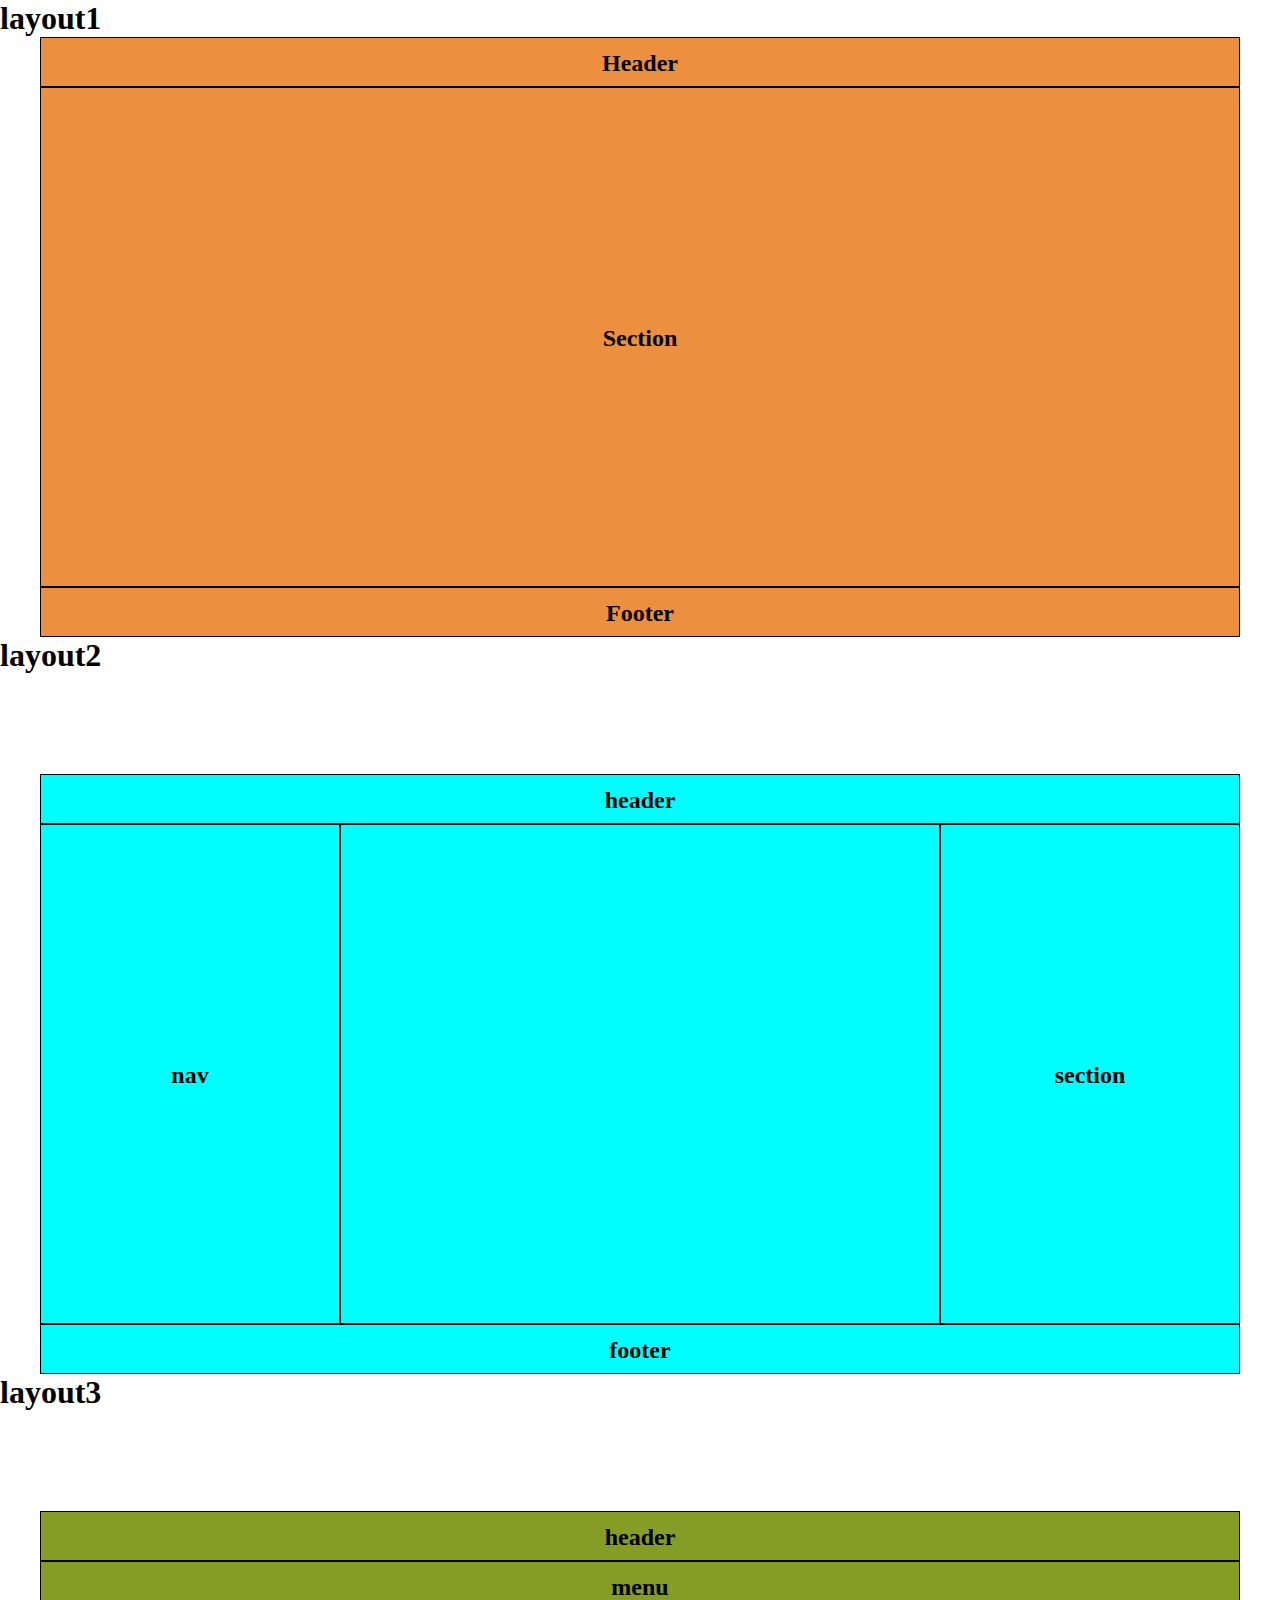
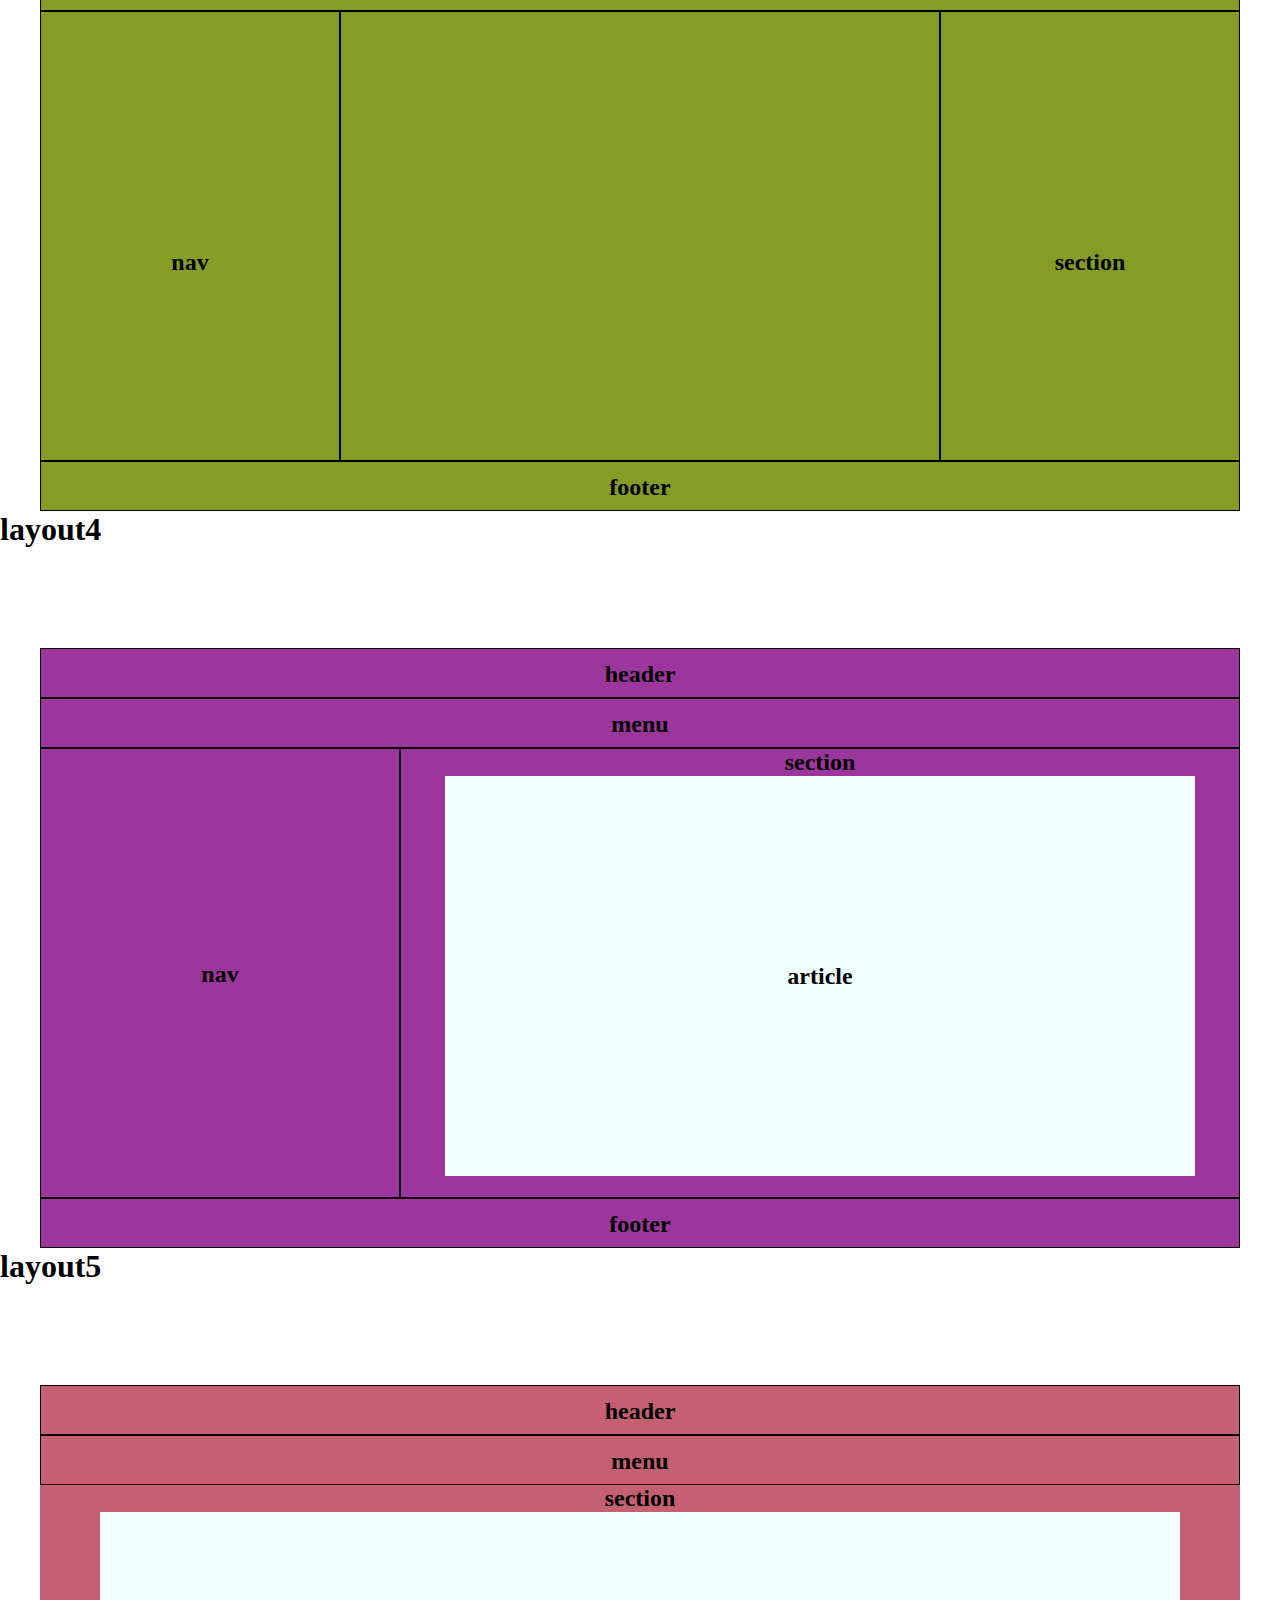
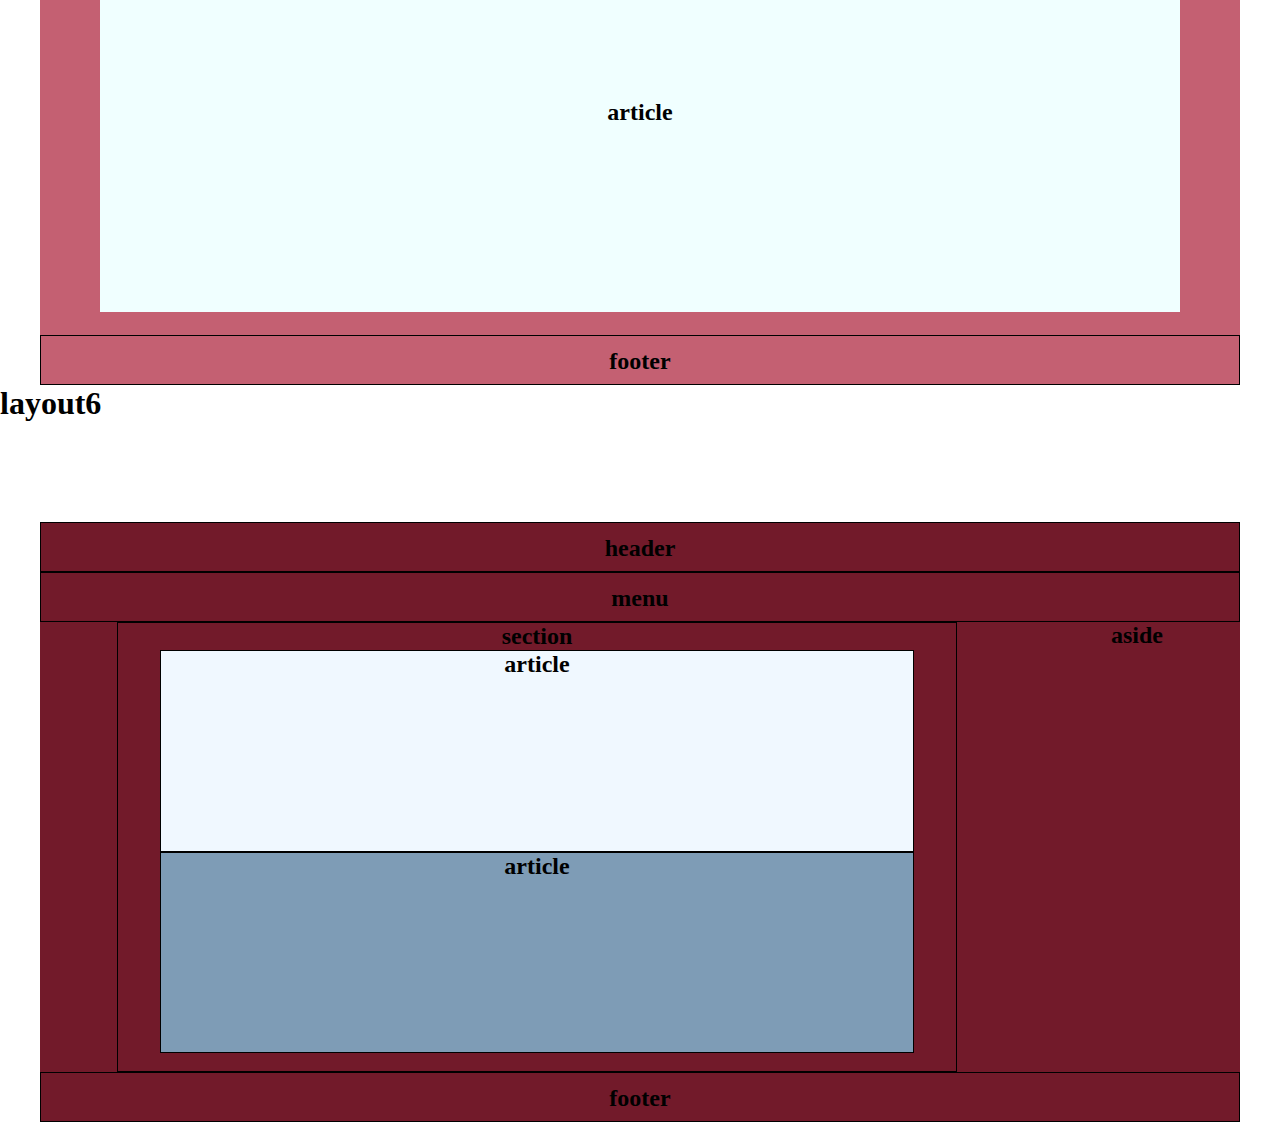
<file: Bai21/html/index.html>
<!DOCTYPE html>
<html lang="en">
  <head>
    <meta charset="UTF-8" />
    <meta http-equiv="X-UA-Compatible" content="IE=edge" />
    <meta name="viewport" content="width=device-width, initial-scale=1.0" />
    <link rel="stylesheet" href="../css/style.css" />
    <title>Bai21</title>
  </head>
  <body>
    <div class="container">
      <h1>layout1</h1>
      <div class="layout1">
        <header>
          <h2>Header</h2>
        </header>
        <section>
          <h2>Section</h2>
        </section>
        <footer>
          <h2>Footer</h2>
        </footer>
      </div>
      <h1>layout2</h1>
      <div class="layout2">
        <header>
          <h2>header</h2>
        </header>
        <div class="body">
          <nav><h2>nav</h2></nav>
          <div></div>
          <section><h2>section</h2></section>
        </div>
        <footer>
          <h2>footer</h2>
        </footer>
      </div>
      <h1>layout3</h1>
      <div class="layout3">
        <header>
          <h2>header</h2>
        </header>
        <div class="menu"><h2>menu</h2></div>
        <div class="body">
          <nav><h2>nav</h2></nav>
          <div></div>
          <section><h2>section</h2></section>
        </div>
        <footer>
          <h2>footer</h2>
        </footer>
      </div>
      <h1>layout4</h1>
      <div class="layout4">
        <header>
          <h2>header</h2>
        </header>
        <div class="menu"><h2>menu</h2></div>
        <div class="body">
          <nav><h2>nav</h2></nav>
          <section class="section">
            <h2>section</h2>
            <article class="article">
              <h2>article</h2>
            </article>
          </section>
        </div>
        <footer>
          <h2>footer</h2>
        </footer>
      </div>
      <h1>layout5</h1>
      <div class="layout5">
        <header>
          <h2>header</h2>
        </header>
        <div class="menu"><h2>menu</h2></div>
        <div class="body">
          <section class="section">
            <h2>section</h2>
            <article class="article">
              <h2>article</h2>
            </article>
          </section>
        </div>
        <footer>
          <h2>footer</h2>
        </footer>
      </div>
      <h1>layout6</h1>
      <div class="layout6">
        <header>
          <h2>header</h2>
        </header>
        <div class="menu"><h2>menu</h2></div>
        <div class="body">
          <section class="section">
            <h2>section</h2>
            <article class="article">
              <h2>article</h2>
            </article>
            <article class="article1">
              <h2>article</h2>
            </article>
          </section>
          <aside>
            <h2>aside</h2>
          </aside>
        </div>
        <footer>
          <h2>footer</h2>
        </footer>
      </div>
    </div>
  </body>
</html>
</file>
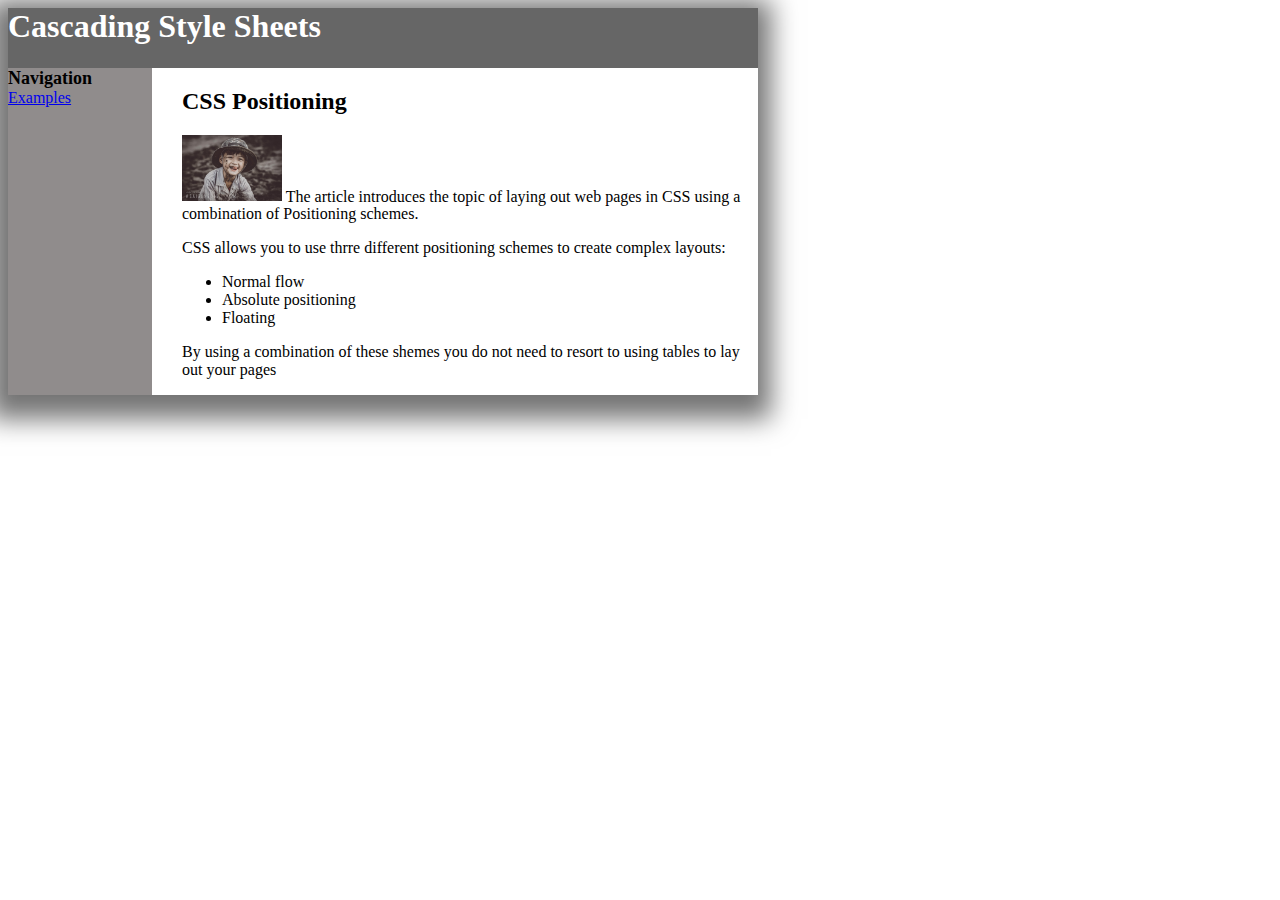
<file: Bai22/html/index.html>
<!DOCTYPE html>
<html lang="en">
<head>
    <meta charset="UTF-8">
    <meta http-equiv="X-UA-Compatible" content="IE=edge">
    <meta name="viewport" content="width=device-width, initial-scale=1.0">
    <title>Bai22</title>
    <link rel="stylesheet" href="../css/style.css">
</head>
<body>
    <h1>Cascading Style Sheets</h1>
    <div class="container">
    <div class="content-l">
      <div class="nav">
        <a href="./index.html">Examples</a>      
      </div>
    </div>
   <div class="content-r">
    <h2>CSS Positioning</h2>
    <p class="abstract">
        <img  class="floatLeft" src="../img/Nguyen_Huy_Binh1.jpg" alt="">
        The article introduces the topic of laying out web pages in CSS using a combination of Positioning schemes.
    </p>
    <p>CSS allows you to use thrre different positioning schemes to create complex layouts: </p>
    <ul>
        <li>Normal flow</li>
        <li>Absolute positioning</li>
        <li>Floating</li>
    </ul>
    <p>By using a combination of these shemes you do not need to resort to using tables to lay out your pages</p>
   </div>
   </div>
</body>
</html>
</file>
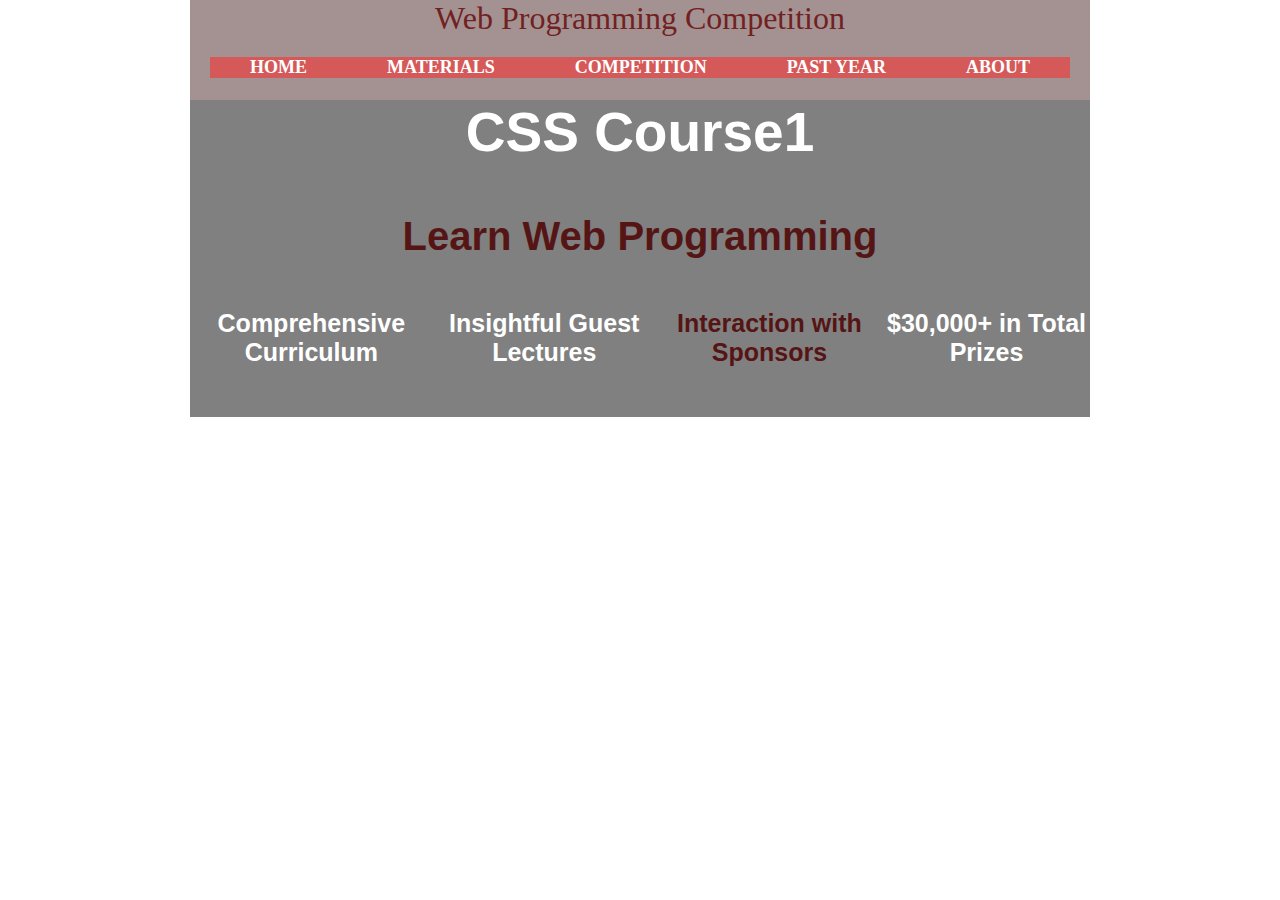
<file: Bai23/html/index.html>
<!DOCTYPE html>
<html lang="en">
<head>
    <meta charset="UTF-8">
    <meta http-equiv="X-UA-Compatible" content="IE=edge">
    <meta name="viewport" content="width=device-width, initial-scale=1.0">
    <link rel="stylesheet" href="../css/style.css">
    <title>bai23</title>
</head>
<body>
    <div class="container">
        <header>
            <h1>Web Programming Competition</h1>
            <nav>
                <ul>
                    <li>HOME</li>
                    <li>MATERIALS</li>
                    <li>COMPETITION</li>
                    <li>PAST YEAR</li>
                    <li>ABOUT</li>
                </ul>
            </nav>
        </header>
        <div class="content">
            <h1>CSS Course1</h1>
            <h2>Learn Web Programming</h2>
            <div class="content-bottom">
                <p>Comprehensive Curriculum</p>
                <p>Insightful Guest Lectures</p>
                <p class="text3">
                    Interaction with Sponsors
                </p>
                <p>$30,000+ in Total Prizes</p>
            </div>
        </div>
    </div>
</body>
</html>
</file>
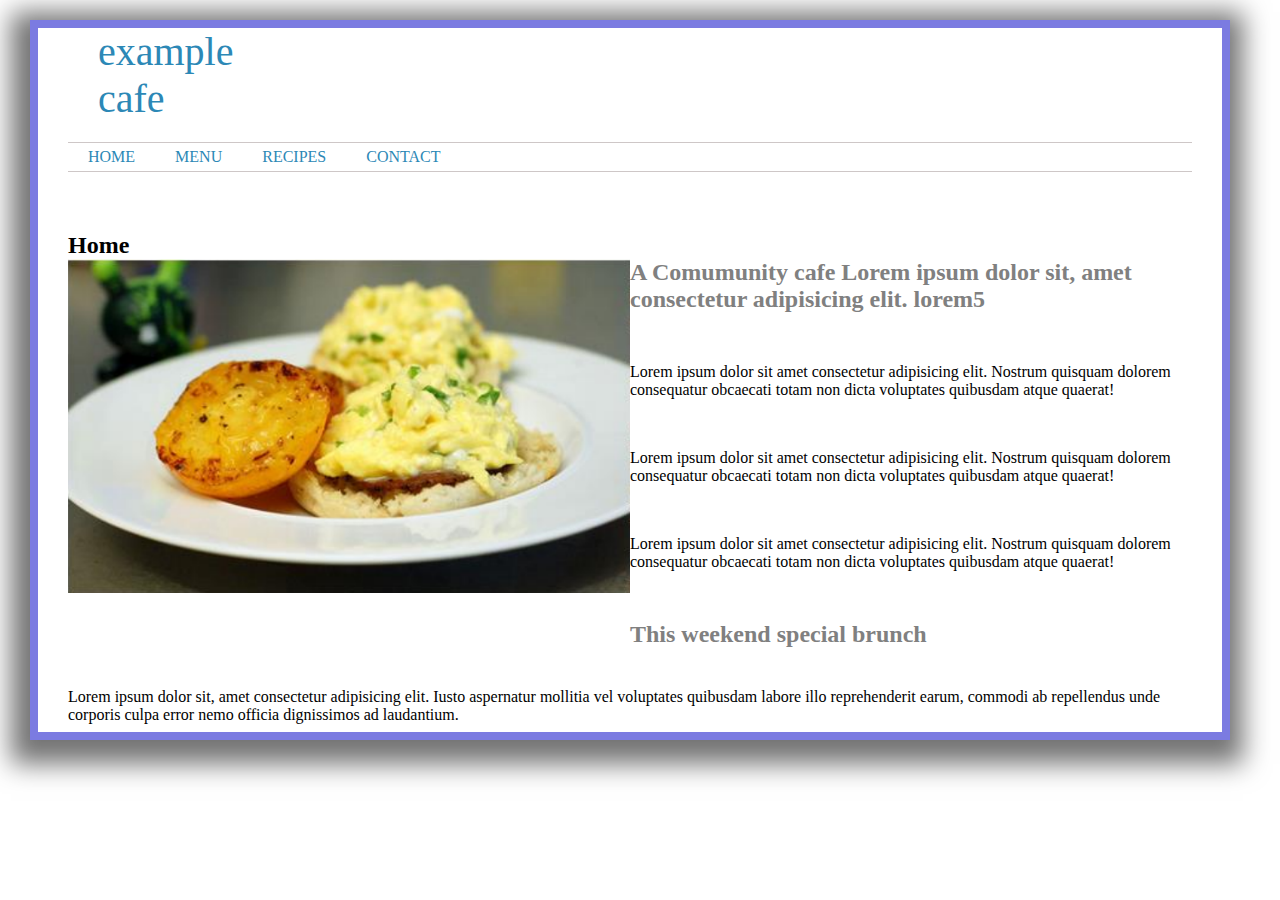
<file: Bai24/html/index.html>
<!DOCTYPE html>
<html lang="en">
<head>
    <meta charset="UTF-8">
    <meta http-equiv="X-UA-Compatible" content="IE=edge">
    <meta name="viewport" content="width=device-width, initial-scale=1.0">
    <link rel="stylesheet" href="../css/style.css">
    <title>bai24</title>
</head>
<body>
    <div class="container">
        <h1>example cafe</h1>
        <header>
            <ul>
                <li>HOME</li>
                <li>MENU</li>
                <li>RECIPES</li>
                <li>CONTACT</li>
            </ul>
        </header>
        <div class="content">
            <h2>Home</h2>
            <div class="row">
                <div class="col-l">
                    <img src="../img/Screenshot 2023-03-15 212347.png" alt="">
                </div>
                <div class="col-r">
                    <h2>
                        A Comumunity cafe Lorem ipsum dolor sit, amet consectetur adipisicing elit.  lorem5
                    </h2>
                    <p>Lorem ipsum dolor sit amet consectetur adipisicing elit. Nostrum quisquam dolorem consequatur obcaecati totam non dicta voluptates quibusdam atque quaerat!</p>
                    <p>Lorem ipsum dolor sit amet consectetur adipisicing elit. Nostrum quisquam dolorem consequatur obcaecati totam non dicta voluptates quibusdam atque quaerat!</p>
                    <p>Lorem ipsum dolor sit amet consectetur adipisicing elit. Nostrum quisquam dolorem consequatur obcaecati totam non dicta voluptates quibusdam atque quaerat!</p>
                    <h2>This weekend special brunch</h2>
                </div>
            </div>
            <p class="text-footer">
                Lorem ipsum dolor sit, amet consectetur adipisicing elit. Iusto aspernatur mollitia vel voluptates quibusdam labore illo reprehenderit earum, commodi ab repellendus unde corporis culpa error nemo officia dignissimos ad laudantium.
            </p>
        </div>
    </div>
</body>
</html>
</file>
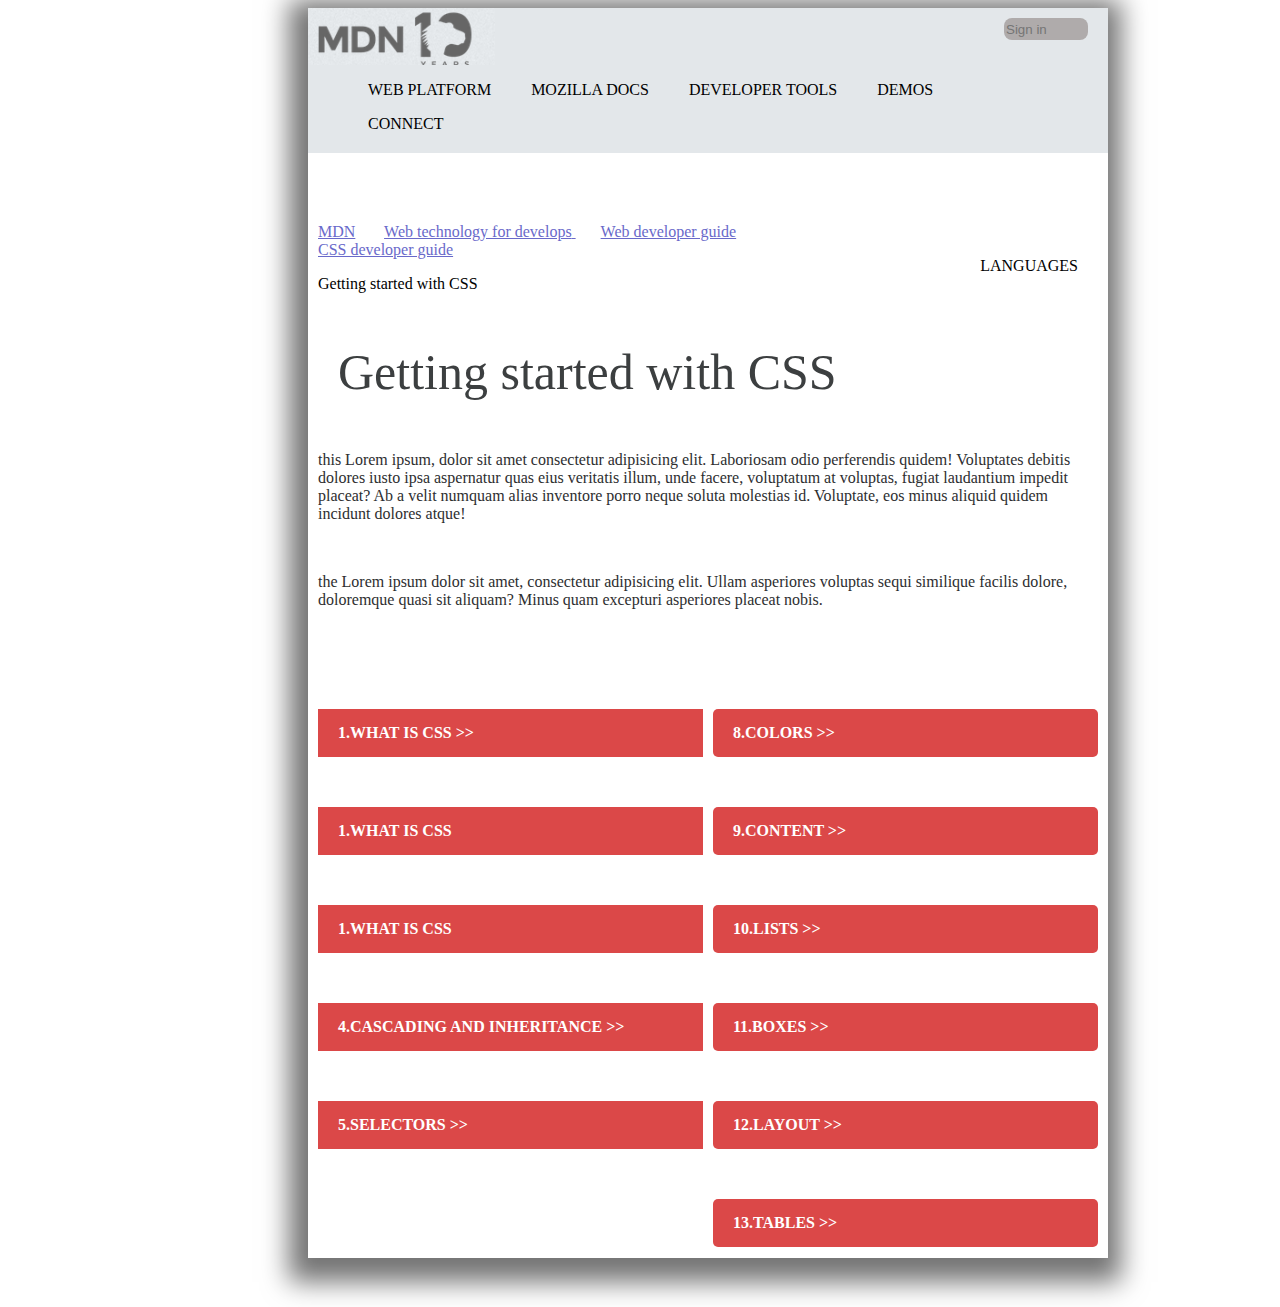
<file: Bai25/html/index.html>
<!DOCTYPE html>
<html lang="en">
<head>
    <meta charset="UTF-8">
    <meta http-equiv="X-UA-Compatible" content="IE=edge">
    <meta name="viewport" content="width=device-width, initial-scale=1.0">
    <link rel="stylesheet" href="https://cdnjs.cloudflare.com/ajax/libs/font-awesome/6.3.0/css/all.min.css" integrity="sha512-SzlrxWUlpfuzQ+pcUCosxcglQRNAq/DZjVsC0lE40xsADsfeQoEypE+enwcOiGjk/bSuGGKHEyjSoQ1zVisanQ==" crossorigin="anonymous" referrerpolicy="no-referrer" />
    <link rel="stylesheet" href="../css/style.css">
    <title>bai25</title>
</head>
<body>
    <div class="container">
        <header>
            <div class="header-top">
                <img src="../img/Screenshot 2023-03-15 215116.png" alt="">
                <input type="text" placeholder="Sign in">
            </div>
            <div class="menu">
                <ul class="menu-top">
                    <li>WEB PLATFORM <i class="fa-solid fa-caret-down"></i></li>
                    <li>MOZILLA DOCS <i class="fa-solid fa-caret-down"></i></li>
                    <li>DEVELOPER TOOLS</li>
                    <li>DEMOS</li>
                </ul>
                <ul class="menu-bottom">
                    <li>CONNECT</li>
                    <li><i class="fa-solid fa-magnifying-glass"></i></li>
                </ul>
            </div>
        </header>
        <div class="content">
            <a href="#">MDN<i class="fa-solid fa-angle-right"></i></a>
            <a href="#">Web technology for develops<i class="fa-solid fa-angle-right"></i> </a>
            <a href="#">Web developer guide <i class="fa-solid fa-angle-right"></i></a><br>
            <div class="content1">
               <div class="col-l">
                <a href="#">CSS developer guide</a>
                <p>Getting started with CSS</p>
               </div>
               
               <div class="col-r">
                <p>LANGUAGES   <i class="fa-solid fa-earth-americas"> 
                    <i class="fa-solid fa-gear"></i></i></p>
                </div>
               </div>

               <div class="content2">
                <h1>Getting started with CSS</h1>
                <p>this Lorem ipsum, dolor sit amet consectetur adipisicing elit. Laboriosam odio perferendis quidem! Voluptates debitis dolores iusto ipsa aspernatur quas eius veritatis illum, unde facere, voluptatum at voluptas, fugiat laudantium impedit placeat? Ab a velit numquam alias inventore porro neque soluta molestias id. Voluptate, eos minus aliquid quidem incidunt dolores atque!</p>
                <p>the Lorem ipsum dolor sit amet, consectetur adipisicing elit. Ullam asperiores voluptas sequi similique facilis dolore, doloremque quasi sit aliquam? Minus quam excepturi asperiores placeat nobis.</p>

                <div class="row">
                    <div class="col-l">
                        <p>1.WHAT IS CSS >></p>
                        <p>1.WHAT IS CSS</p>
                        <p>1.WHAT IS CSS</p>
                        <p>4.CASCADING AND INHERITANCE >></p>
                        <P>5.SELECTORS >></P>
                    </div>
                    <div class="col-r">
                        <p>8.COLORS >></p>
                        <p>9.CONTENT >></p>
                        <P>10.LISTS >></P>
                        <P>11.BOXES >></P>
                        <P>12.LAYOUT >></P>
                        <P>13.TABLES >></P>
                    </div>
                </div>
               </div>
            </div>
        </div>
    </div>
</body>
</html>
</file>
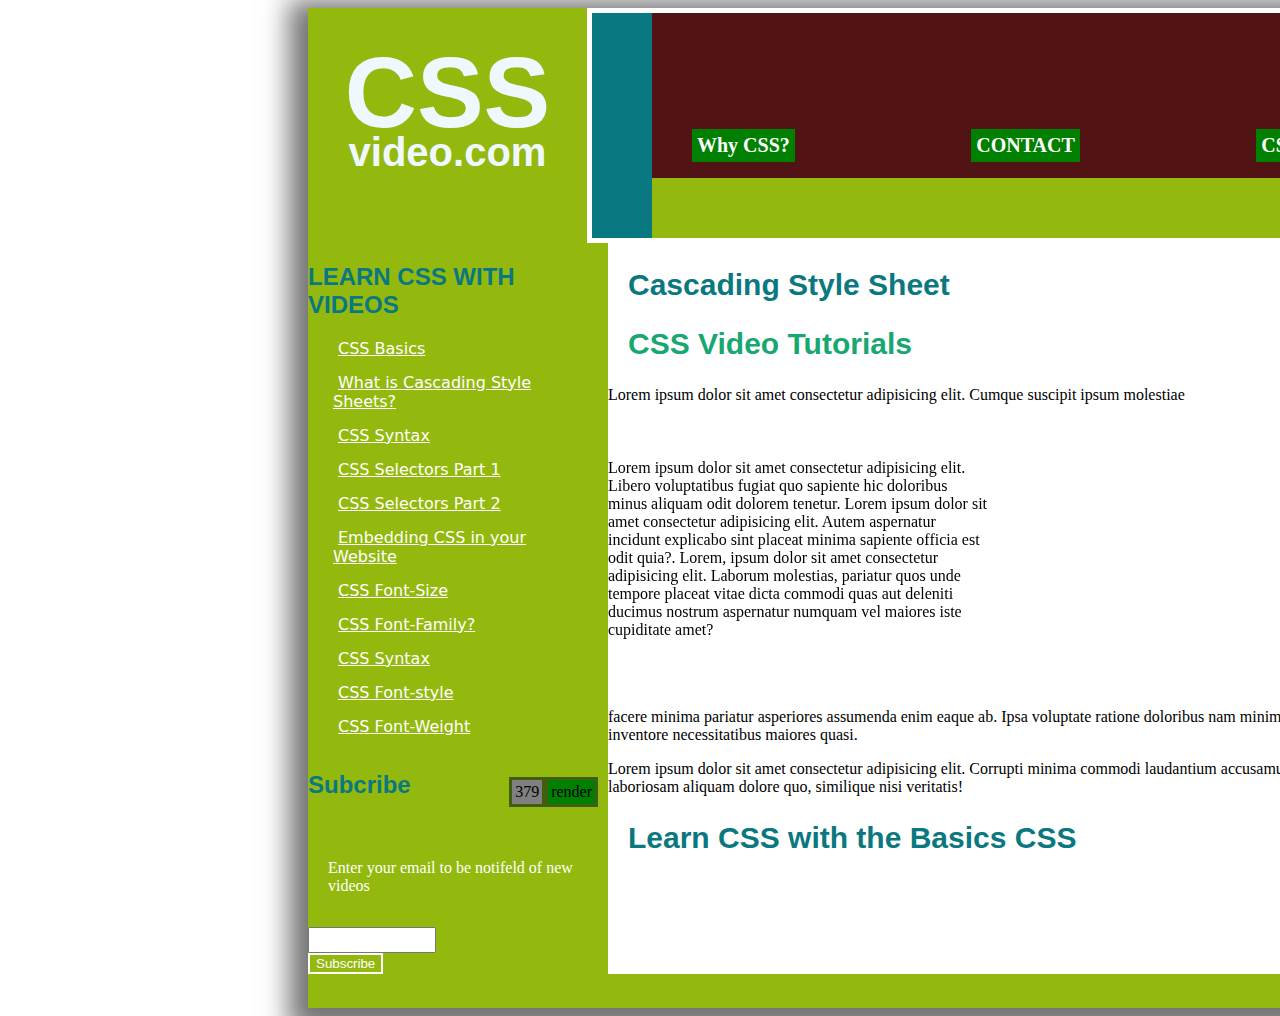
<file: Bai26/html/index.html>
<!DOCTYPE html>
<html lang="en">
<head>
    <meta charset="UTF-8">
    <meta http-equiv="X-UA-Compatible" content="IE=edge">
    <meta name="viewport" content="width=device-width, initial-scale=1.0">
    <link rel="stylesheet" href="https://cdnjs.cloudflare.com/ajax/libs/font-awesome/6.3.0/css/all.min.css" integrity="sha512-SzlrxWUlpfuzQ+pcUCosxcglQRNAq/DZjVsC0lE40xsADsfeQoEypE+enwcOiGjk/bSuGGKHEyjSoQ1zVisanQ==" crossorigin="anonymous" referrerpolicy="no-referrer" />
    <link rel="stylesheet" href="../css/style.css">
    <title>bai26</title>
</head>
<body>
    <div class="container">
        <header>
            <div class="logo">
                <h1>
                    CSS <p>video.com</p>
                </h1>
            </div>
            <div class="nav">
                <div class="menu">
                    <div class="menu-top"></div>
                    <ul>
                        <li>Why CSS?</li>
                        <li>CONTACT</li>
                        <li>CSS</li>
                    </ul>
                    <div class="menu-bottom"></div>
                </div>
            </div>
        </header>
        <div class="content">
            <div class="row">
                <div class="col-l">
                    <h2>LEARN CSS WITH VIDEOS</h2>
                    <a href="#" class="basic"><i class="fa-solid fa-right-long" ></i></i>CSS Basics</a>
                    <a href="#"><i class="fa-solid fa-square"></i>What is Cascading Style Sheets?</a>
                    <a href="#"><i class="fa-solid fa-square"></i>CSS Syntax</a>
                    <a href="#"><i class="fa-solid fa-square"></i>CSS Selectors Part 1</a>
                    <a href="#"><i class="fa-solid fa-square"></i>CSS Selectors Part 2</a>
                    <a href="#"><i class="fa-solid fa-square"></i>Embedding CSS in your Website</a>

                    <a href="#" class="properties"><i class="fa-solid fa-right-long" ></i></i>CSS Font-Size</a>
                    <a href="#"><i class="fa-solid fa-square"></i>CSS Font-Family?</a>
                    <a href="#"><i class="fa-solid fa-square"></i>CSS Syntax</a>
                    <a href="#"><i class="fa-solid fa-square"></i>CSS Font-style</a>
                    <a href="#"><i class="fa-solid fa-square"></i>CSS Font-Weight</a>

                    <div class="title">
                        <h2>Subcribe</h2>
                        <div class="render">
                            <p class="hi">379</p>
                            <p class="hihi">render</p>
                        </div>
                    </div>
                    <p class="enter">Enter your email to be notifeld of new videos</p>
                    <input type="text">
                    <br>
                    <button>Subscribe</button>
                </div>
                <div class="col-r">
                    <h2>Cascading Style Sheet</h2>
                    <h2 class="he">CSS Video Tutorials</h2>
                    <p>Lorem ipsum dolor sit amet consectetur adipisicing elit. Cumque suscipit ipsum molestiae <iframe width="560" height="315" src="https://www.youtube.com/embed/hnXZG1WxczU" title="YouTube video player" frameborder="0" allow="accelerometer; autoplay; clipboard-write; encrypted-media; gyroscope; picture-in-picture; web-share" allowfullscreen></iframe> facere minima pariatur asperiores assumenda enim eaque ab. Ipsa voluptate ratione doloribus nam minima inventore necessitatibus maiores quasi.
                       
                    </p>
                    <p>Lorem ipsum dolor sit amet consectetur adipisicing elit. Corrupti minima commodi laudantium accusamus laboriosam aliquam dolore quo, similique nisi veritatis!</p>
                    <p class="pos">Lorem ipsum dolor sit amet consectetur adipisicing elit. Libero voluptatibus fugiat quo sapiente hic doloribus minus aliquam odit dolorem tenetur. Lorem ipsum dolor sit amet consectetur adipisicing elit. Autem aspernatur incidunt explicabo sint placeat minima sapiente officia est odit quia?. Lorem, ipsum dolor sit amet consectetur adipisicing elit. Laborum molestias, pariatur quos unde tempore placeat vitae dicta commodi quas aut deleniti ducimus nostrum aspernatur numquam vel maiores iste cupiditate amet?</p>
                    <h2>Learn CSS with the Basics CSS</h2>
                </div>
            </div>
        </div>
    </div>
</body>
</html>
</file>
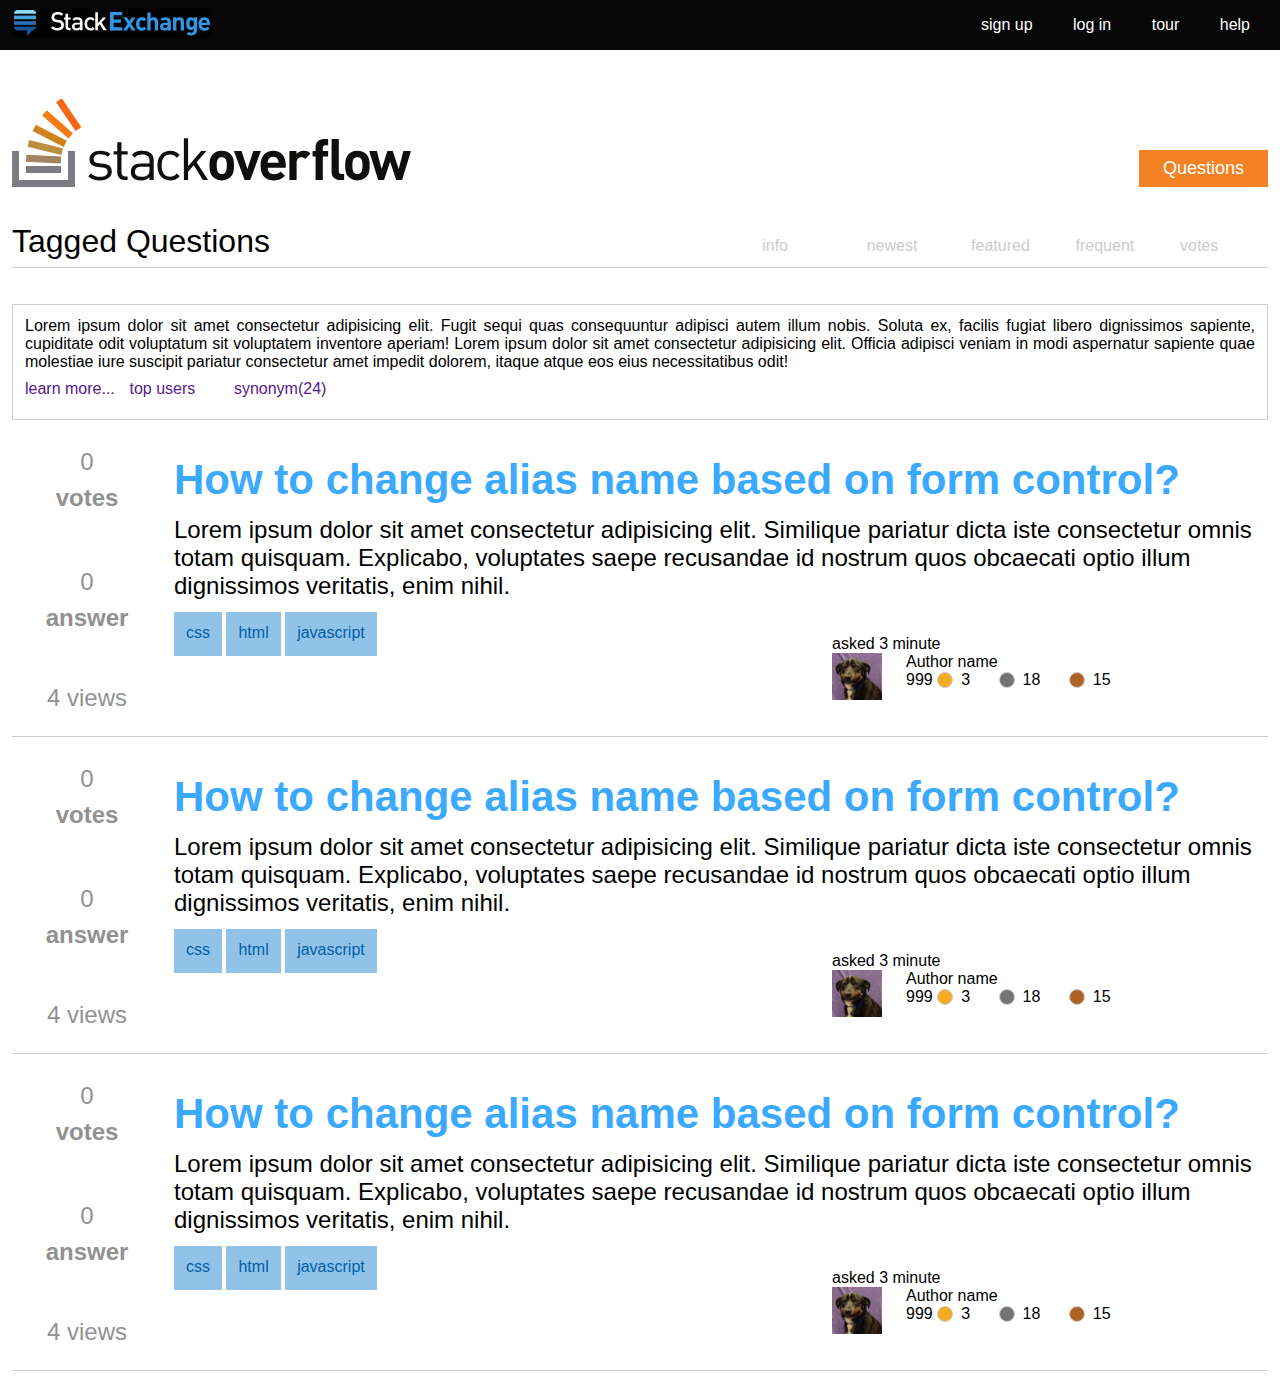
<file: bai29/html/index.html>
<!DOCTYPE html>
<html lang="en">
<head>
      <meta charset="UTF-8">
      <meta http-equiv="X-UA-Compatible" content="IE=edge">
      <meta name="viewport" content="width=device-width, initial-scale=1.0">
      <link rel="stylesheet" href="../css/style.css">
      <title>Document</title>
</head>
<body>
      <div class="container">
            <header>
                   <a href="#">
                         <img src="../image/stack-exchange-wordmark.svg" alt="" class="logo-img">
                  </a>
                  <div class="header-nav">
                        <ul class="nav-list">
                              <li class="nav-item"><a href="">sign up</a></li>
                              <li class="nav-item"><a href="">log in</a></li>
                              <li class="nav-item"><a href="">tour</a></li>
                              <li class="nav-item"><a href="">help</a></li>
                        </ul>
                  </div>
            </header>
            <div class="content">
                  <div class="category">
                        <div class="banner">
                              <img src="../image/soflow-logo.svg" alt="">
                              <button class="btn">Questions</button>
                        </div>
                        <div class="category-questions">
                              <span class="category-question__heading">Tagged Questions</span>
                              <div class="category-question__list">
                                    <ul>
                                          <li class="category-question__item"><a href="">info</a></li>
                                          <li class="category-question__item"><a href="">newest</a></li>
                                          <li class="category-question__item"><a href="">featured</a></li>
                                          <li class="category-question__item"><a href="">frequent</a></li>
                                          <li class="category-question__item"><a href="">votes</a></li>
                                    </ul>
                              </div>
                        </div>
                  </div>
                  <div class="guide-info">
                        <p class="guide-content">Lorem ipsum dolor sit amet consectetur adipisicing elit. Fugit sequi quas consequuntur adipisci autem illum nobis. Soluta ex, facilis fugiat libero dignissimos sapiente, cupiditate odit voluptatum sit voluptatem inventore aperiam! Lorem ipsum dolor sit amet consectetur adipisicing elit. Officia adipisci veniam in modi aspernatur sapiente quae molestiae iure suscipit pariatur consectetur amet impedit dolorem, itaque atque eos eius necessitatibus odit!</p>
                        <div class="guide-tag">
                              <a href="" class="guide-tag_item">learn more...</a>
                              <a href="" class="guide-tag_item">top users</a>
                              <a href="" class="guide-tag_item">synonym(24)</a>
                        </div>
                  </div>
                  <div class="topic">
                        <div class="questions">
                              <div class="questions-info">
                                    <div class="info-vote">
                                          <p class="vote-number">0</p>
                                          <h2 class="vote-title">votes</h2>
                                    </div>
                                    <div class="info-questions">
                                          <p class="questions-number">0</p>
                                          <h2 class="questions-title">answer</h2>
                                    </div>
                                    <div class="info-view">
                                          <p>4 views</p>
                                    </div>
                              </div>
                              <div class="questions-content">
                                    <div class="content__title">
                                          <h2 class="title">How to change alias name based on form control?</h2>
                                    </div>
                                    <div class="content__detail">
                                          <p class="detail">Lorem ipsum dolor sit amet consectetur adipisicing elit. Similique pariatur dicta iste consectetur omnis totam quisquam. Explicabo, voluptates saepe recusandae id nostrum quos obcaecati optio illum dignissimos veritatis, enim nihil.</p>
                                    </div>
                                    <div class="relate-topic">
                                          <div class="relate__list">
                                                <a href="" class="relate__item">css</a>
                                                 <a href="" class="relate__item">html</a>
                                                  <a href="" class="relate__item">javascript</a>
                                          </div>
                                    </div>
                              </div>
                        </div>
                        <div class="topic-author">
                              <div class="author-time">asked 3 minute</div>
                              <div class="author-info">
                                    <img class="author-avt" src="../image/avt-author.png"></img>
                                    <p class="author-name">Author name</p>
                                    <div class="author-score">
                                          <span class="score">999</span>
                                          <div class="badges">
                                                <span class="badge badges-gold">3</span>
                                                <span class="badge badges-silver">18</span>
                                                <span class="badge badges-bronze">15</span>
                                          </div>
                                    </div>
                              </div>
                        </div>
                  </div>
                                    <div class="topic">
                        <div class="questions">
                              <div class="questions-info">
                                    <div class="info-vote">
                                          <p class="vote-number">0</p>
                                          <h2 class="vote-title">votes</h2>
                                    </div>
                                    <div class="info-questions">
                                          <p class="questions-number">0</p>
                                          <h2 class="questions-title">answer</h2>
                                    </div>
                                    <div class="info-view">
                                          <p>4 views</p>
                                    </div>
                              </div>
                              <div class="questions-content">
                                    <div class="content__title">
                                          <h2 class="title">How to change alias name based on form control?</h2>
                                    </div>
                                    <div class="content__detail">
                                          <p class="detail">Lorem ipsum dolor sit amet consectetur adipisicing elit. Similique pariatur dicta iste consectetur omnis totam quisquam. Explicabo, voluptates saepe recusandae id nostrum quos obcaecati optio illum dignissimos veritatis, enim nihil.</p>
                                    </div>
                                    <div class="relate-topic">
                                          <div class="relate__list">
                                                <a href="" class="relate__item">css</a>
                                                 <a href="" class="relate__item">html</a>
                                                  <a href="" class="relate__item">javascript</a>
                                          </div>
                                    </div>
                              </div>
                        </div>
                        <div class="topic-author">
                              <div class="author-time">asked 3 minute</div>
                              <div class="author-info">
                                    <img class="author-avt" src="../image/avt-author.png"></img>
                                    <p class="author-name">Author name</p>
                                    <div class="author-score">
                                          <span class="score">999</span>
                                          <div class="badges">
                                                <span class="badge badges-gold">3</span>
                                                <span class="badge badges-silver">18</span>
                                                <span class="badge badges-bronze">15</span>
                                          </div>
                                    </div>
                              </div>
                        </div>
                  </div>
                                    <div class="topic">
                        <div class="questions">
                              <div class="questions-info">
                                    <div class="info-vote">
                                          <p class="vote-number">0</p>
                                          <h2 class="vote-title">votes</h2>
                                    </div>
                                    <div class="info-questions">
                                          <p class="questions-number">0</p>
                                          <h2 class="questions-title">answer</h2>
                                    </div>
                                    <div class="info-view">
                                          <p>4 views</p>
                                    </div>
                              </div>
                              <div class="questions-content">
                                    <div class="content__title">
                                          <h2 class="title">How to change alias name based on form control?</h2>
                                    </div>
                                    <div class="content__detail">
                                          <p class="detail">Lorem ipsum dolor sit amet consectetur adipisicing elit. Similique pariatur dicta iste consectetur omnis totam quisquam. Explicabo, voluptates saepe recusandae id nostrum quos obcaecati optio illum dignissimos veritatis, enim nihil.</p>
                                    </div>
                                    <div class="relate-topic">
                                          <div class="relate__list">
                                                <a href="" class="relate__item">css</a>
                                                 <a href="" class="relate__item">html</a>
                                                  <a href="" class="relate__item">javascript</a>
                                          </div>
                                    </div>
                              </div>
                        </div>
                        <div class="topic-author">
                              <div class="author-time">asked 3 minute</div>
                              <div class="author-info">
                                    <img class="author-avt" src="../image/avt-author.png"></img>
                                    <p class="author-name">Author name</p>
                                    <div class="author-score">
                                          <span class="score">999</span>
                                          <div class="badges">
                                                <span class="badge badges-gold">3</span>
                                                <span class="badge badges-silver">18</span>
                                                <span class="badge badges-bronze">15</span>
                                          </div>
                                    </div>
                              </div>
                        </div>
                  </div>
            </div>
      </div>
</body>
</html>
</file>
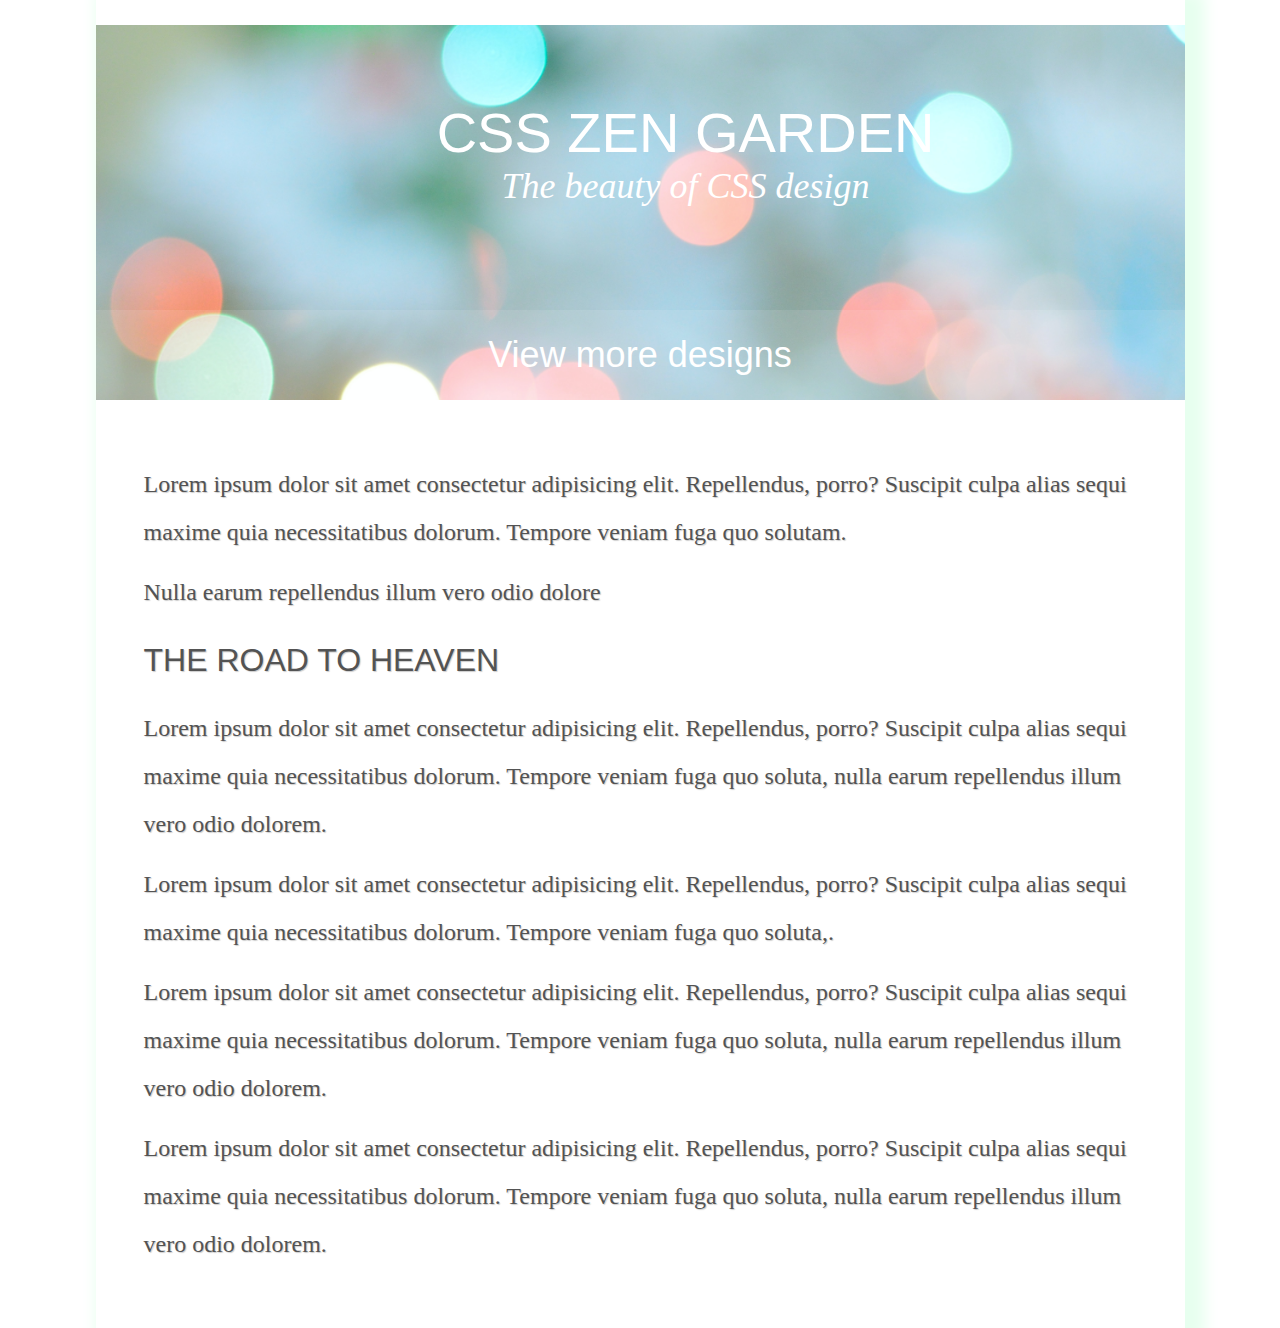
<file: bai30/html/index.html>
<!DOCTYPE html>
<html lang="en">
<head>
      <meta charset="UTF-8">
      <meta http-equiv="X-UA-Compatible" content="IE=edge">
      <meta name="viewport" content="width=device-width, initial-scale=1.0">
      <link rel="stylesheet" href="../css/style.css">
      <title>Document</title>
</head>
<body>
      <div class="wrapper">
            <div class="banner">
                  <div class="banner-heading">
                        <h2>CSS ZEN GARDEN</h2>
                        <h4 class="sub-title">The beauty of CSS design</h4>
                  </div>
                  <button>
                        <a href="" class="more">View more designs</a>
                  </button>
            </div>
            <article>
                  <p>Lorem ipsum dolor sit amet consectetur adipisicing elit. Repellendus, porro? Suscipit culpa alias sequi maxime quia necessitatibus dolorum. Tempore veniam fuga quo solutam.</p>
                  <p>Nulla earum repellendus illum vero odio dolore</p>
                 <div class="title">
                  <h2>THE ROAD TO HEAVEN</h2>
                       <p>Lorem ipsum dolor sit amet consectetur adipisicing elit. Repellendus, porro? Suscipit culpa alias sequi maxime quia necessitatibus dolorum. Tempore veniam fuga quo soluta, nulla earum repellendus illum vero odio dolorem.</p>
                       <p>Lorem ipsum dolor sit amet consectetur adipisicing elit. Repellendus, porro? Suscipit culpa alias sequi maxime quia necessitatibus dolorum. Tempore veniam fuga quo soluta,.</p>
                       <p>Lorem ipsum dolor sit amet consectetur adipisicing elit. Repellendus, porro? Suscipit culpa alias sequi maxime quia necessitatibus dolorum. Tempore veniam fuga quo soluta, nulla earum repellendus illum vero odio dolorem.</p>
                       <p>Lorem ipsum dolor sit amet consectetur adipisicing elit. Repellendus, porro? Suscipit culpa alias sequi maxime quia necessitatibus dolorum. Tempore veniam fuga quo soluta, nulla earum repellendus illum vero odio dolorem.</p>
                 </div>
            </article>
      </div>
</body>
</html>
</file>
<file: Bai21/css/style.css>
*{
    margin: 0 auto;
    padding:0;
    box-sizing: border-box;
}

.layout1 {
    width: 1200px;
    height: 600px;
    background-color: rgb(236, 144, 63);
    /* border: 1px solid; */
}
.layout1 header{
    text-align: center;
    height: 50px;
    line-height: 50px;
    border: 1px solid;
}
.layout1 section{
    height: 500px;
    text-align: center;
    line-height: 500px;
    border: 1px solid;
}
.layout1 footer{
    text-align: center;
    height: 50px;
    border: 1px solid;
    line-height: 50px;
}

.layout2 {
    text-align: center;
    width: 1200px;
    height: 600px;
    background-color: aqua;
    margin-top: 100px;
}
.layout2 header{
    height: 50px;
    border: 1px solid;
    line-height: 50px;
}
.layout2 .body{
    display: flex;
    height: 500px;
    line-height: 500px;
}
.layout2 .body nav{
    width: 25%;
    border: 1px solid;
}
.layout2 .body div{
    width: 50%;
    border: 1px solid;
}
.layout2 .body section{
    width: 25%;
    border: 1px solid;
}
.layout2  footer{
    height: 50px;
    line-height: 50px;
    border: 1px solid;
}

.layout3 {
    text-align: center;
    width: 1200px;
    height: 600px;
    background-color: rgb(133, 156, 37);
    margin-top: 100px;
}
.layout3 header{
    height: 50px;
    border: 1px solid;
    line-height: 50px;
}
.layout3 .menu{
    height: 50px;
    border: 1px solid;
    line-height: 50px;
}
.layout3 .body{
    display: flex;
    height: 450px;
    line-height: 500px;
}
.layout3 .body nav{
    width: 25%;
    border: 1px solid;
}
.layout3 .body div{
    width: 50%;
    border: 1px solid;
}
.layout3 .body section{
    width: 25%;
    border: 1px solid;
}
.layout3  footer{
    height: 50px;
    line-height: 50px;
    border: 1px solid;
}

.layout4 {
    text-align: center;
    width: 1200px;
    height: 600px;
    background-color: rgb(157, 54, 156);
    margin-top: 100px;
}
.layout4 header{
    height: 50px;
    border: 1px solid;
    line-height: 50px;
}
.layout4 .menu{
    height: 50px;
    border: 1px solid;
    line-height: 50px;
}
.layout4 .body{
    height: 450px;
}
.layout4 .body {
    display: flex;
}
.layout4 .body nav{
    width: 30%;
    border: 1px solid;
    line-height: 450px;
}
.layout4 .body section{
    border: 1px solid;
    width: 70%;
}
.layout4 .body .article{
    width: 750px;
    height: 400px;
    background-color: azure;
    line-height: 400px;
}
.layout4  footer{
    height: 50px;
    line-height: 50px;
    border: 1px solid;
}

.layout5 {
    text-align: center;
    width: 1200px;
    height: 600px;
    background-color: rgb(196, 96, 114);
    margin-top: 100px;
}
.layout5 header{
    height: 50px;
    border: 1px solid;
    line-height: 50px;
}
.layout5 .menu{
    height: 50px;
    border: 1px solid;
    line-height: 50px;
}
.layout5 .body{
    height: 450px;
}
.layout5 .body section{
    border: 1px solid5
}
.layout5 .body .article{
    width: 90%;
    height: 400px;
    background-color: azure;
    line-height: 400px;
}
.layout5  footer{
    height: 50px;
    line-height: 50px;
    border: 1px solid;
}

.layout6  {
    text-align: center;
    width: 1200px;
    height: 600px;
    background-color: rgb(114, 26, 42);
    margin-top: 100px;
}
.layout6  header{
    height: 50px;
    border: 1px solid;
    line-height: 50px;
}
.layout6 .menu{
    height: 50px;
    border: 1px solid;
    line-height: 50px;
}
.layout6  .body{
    height: 450px;
    display: flex;
}
.layout6  .body section{
    width: 70%;
    border: 1px solid;
    display: flex;
    flex-direction: column;
}
.layout6 .body .article{
    width: 90%;
    height: 45%;
    border: 1px solid;  
    background-color: aliceblue;
}
.layout6 .body .article1{
    width: 90%;
    height: 45%;
    border: 1px solid;  
    background-color: rgb(126, 156, 182);
}
.layout6 footer{
    height: 50px;
    line-height: 50px;
    border: 1px solid;
}
</file>
<file: Bai22/css/style.css>
body{
    width: 750px;
    box-shadow: -3px 8px 25px 16px rgba(0,0,0,0.55);
}
.container{
    display: flex;
    box-shadow:-3px 8px 25px 16px rgba(0,0,0,0,55);
    
}

h1{
    width: 100%;
    color: #fff;
    margin: 0;
    padding: 10 0px;
    background-color: #666;
    height: 60px;
}
.content-l{
    width: 20%;
    background-color: #908c8c;
}
.content-r{
    margin-left: 30px;
    width: 80%;
}
.floatLeft{
    width: 100px;
}
.nav::before{
    content: "Navigation";
    font-size: 18px;
    font-weight: bold;
    display: block;
}
</file>
<file: Bai23/css/style.css>
*{
    margin: 0 auto;
    padding: 0;
    box-sizing: border-box;
}
.container{
    width: 900px;
    height: 800px;
}

header{
    background-color: rgb(164, 146, 146);
    height: 100px;
    text-align: center;
}
header h1{
    font-weight: 300;
    color: rgb(113, 33, 33);
}

nav ul{
    margin: 20px;
    display: flex;
    background-color: rgb(214, 89, 89);
    color: #fff;
}
li {
    list-style: none;
    font-weight: bold;
    font-size: 18px;
}

.content {
    background: grey;
    text-align: center;
}
.content h1{
    font-size: 55px;
    color: #fff;
    font-family: Impact, Haettenschweiler, 'Arial Narrow Bold', sans-serif;
    margin-bottom: 50px;

}
.content h2{
    font-size: 40px;
    font-family: Impact, Haettenschweiler, 'Arial Narrow Bold', sans-serif;
    color: rgb(86, 21, 21);
    margin-bottom: 50px;
}
.content-bottom{
    display: flex;
}

.content-bottom p{
    color: #fff;
    font-size: 25px;
    margin-bottom: 50px;
    font-weight: bold;
    font-family: Impact, Haettenschweiler, 'Arial Narrow Bold', sans-serif;
}

.content-bottom .text3{
    color: rgb(86, 21, 21);
}
</file>
<file: Bai24/css/style.css>
*{
    margin: 0 auto;
    padding: 0;
    box-sizing: border-box;
}

.container {
    margin: 0 30px;
    padding: 0 30px;
    width: 1200px;
    height: 720px;
    box-shadow: -3px 8px 25px 16px rgba(0,0,0,0.55);
    margin-top: 20px;
    border: 8px solid rgb(123, 123, 225);
}
.container h1{
    margin-left: 30px;
    width: 150px;
    font-weight: 300;
    color: rgb(44, 136, 182);
    font-size: 40px;
}
header{
    height: 30px;
    
}
ul{
    padding: 5px 0;
    border-top: 1px solid rgb(206, 199, 199);
    border-bottom: 1px solid rgb(206, 199, 199);
    margin-top: 20px;
    display: flex;
}
li{
   margin: 0 20px;
   list-style: none;
   color: rgb(44, 136, 182);
}

.content {
    margin-top: 60px;
}

.row{
    display: flex;
}
.col-l{
    width: 50%;
}
.col-r{
    width: 50%;
}
.col-r h2{
    color: grey;
    margin-bottom: 40px;
}

.col-r p{
    margin: 50px 0;
}
img{
    width: 100%;
}

.text-footer{
    margin-bottom: 20px;
}
</file>
<file: Bai25/css/style.css>
header{
    background: #e3e7ea;
}

.container{
    margin-left: 300px;
    width: 800px;
    box-shadow: -3px 8px 25px 16px rgba(0,0,0,0.55);
    height: 1250px;
   
}
.header-top{
    display: flex;
    justify-content: space-between;
}
.header-top input{
    margin-top: 10px;
    margin-right: 20px;
    width: 80px;
    height: 20px;
    border-radius: 8px;
    background-color: rgb(175, 171, 171);
    outline: none;
    border: none;
}
.menu-top{
    display: flex;
}
.menu-top li{
    list-style: none;
    margin: 0 20px;
}
.menu-bottom{
    display: flex;
}
.menu-bottom li{
    list-style: none;
    margin: 0 20px;
    margin-bottom: 20px;
}
.content{
    padding: 10px;
    margin-top: 60px;
}
.content a{
    margin-right:  25px;
    color: rgb(105, 105, 202);
}
.content .content1{
    display: flex;
    justify-content: space-between;
}
.content1 p i {
    margin: 0 5px;
}
.content2 h1{
    margin-left: 20px;
    color: #3c3f40;
    font-size: 50px;
    font-weight: 100;
}
.content2 p{
   color: #2d2e2f;
   margin: 50px 0;
}

.row{
    display: flex;justify-content: space-between;
}

.row .col-l{
    width: 50%;
    margin-right: 10px;
}
.row .col-l p{
    padding: 15px 20px;
    background-color: rgb(219, 72, 72);
    font-weight: 600;
    color: #fff;
}
.row .col-r{
    width: 50%;
}
.row .col-r p{
    padding: 15px 20px;
    background-color: rgb(219, 72, 72);
    font-weight: 600;
    color: #fff;
    border-radius: 5px;
}

.row  p:hover{
    background-color: rgb(226, 104, 104);
    transition: all 03s;
}
</file>
<file: Bai26/css/style.css>
.container{
    height: 1000px;
    background-color: rgb(148, 185, 14);
    width: 1000px;
    box-shadow: -3px 8px 25px 16px rgba(0,0,0,0.55);
    margin-left: 300px;
}
header{
    display: flex;
}

.logo{
    font-family: Impact, Haettenschweiler, 'Arial Narrow Bold', sans-serif;
    width: 30%;
    color: aliceblue;
    font-size: 50px;
    text-align: center;
    margin-top: -40px;
}
.logo p{
    font-size: 40px;
    margin-top: -20px;
}
.nav{
    width: 70%;
    background: #0a7880;
    padding-left: 60px;
    border: 5px solid #fff;
}
.menu{
    background-color: #511313;;
}
.menu-top{
    width: 80%;
    height: 100px;
    background: #511313;
}
.menu-bottom{
    width: 100%;
    height: 60px;
    background-color: #94b90e;
}
ul{
    display: flex;
    justify-content: space-between;
}
li{
    list-style: none;
    padding: 5px;
    background-color: green;
    font-size: 20px;
    font-weight: 600;
    color:#fff;
}

.content .row{
    display: flex;
}
.col-l {
width: 30%;
}
.col-r{
    width: 30%;
}
.col-l h2{
    color: #0a7880;
    font-family: Impact, Haettenschweiler, 'Arial Narrow Bold', sans-serif;
}
a{
    color: #fff;
    display: block;
    margin: 15px 25px;
    font-size: 16px;
    font-family: system-ui, -apple-system, BlinkMacSystemFont, 'Segoe UI', Roboto, Oxygen, Ubuntu, Cantarell, 'Open Sans', 'Helvetica Neue', sans-serif;
}
i{
    margin-right: 5px;
}
.title{
    display: flex;
    justify-content: space-between;
}
.render{
    margin-top: 10px;
    display: flex;
    margin-right: 10px;
}
.hi{
    background-color: gray;
}
.hihi{
    background-color: green;
}
.render p{
    padding: 3px;
    border: 3px solid rgb(63, 95, 14);
}
.col-l .enter{
    color: #fff;
    padding: 20px; 
}
.col-l input{
    margin-top: -10px;
    height: 20px;
    width: 120px;
}
button{
    background-color:#94b90e ;
    color: #fff;
    border: 2px solid #fff;
}
.col-r h2{
    color: #0a7880;
    font-family: Impact, Haettenschweiler, 'Arial Narrow Bold', sans-serif;
    font-size: 30px;
    margin-left: 20px;
}
.col-r .he{
    color:#19a771 ;
}
.col-r{
    width: 70%;
    background-color: #fff;
    position: relative;
}
iframe{
    width: 300px;
    height: 300px;
   padding-left: 400px;
}
.pos{
    position: absolute;
    padding-right:  320px;
    top: 200px;
    left: 0px;
    margin-left: 0px;
}
</file>
<file: bai29/css/style.css>
*{
      padding: 0;
      margin: 0;
      box-sizing: border-box;
}
html{
      font-family: Arial, Helvetica, sans-serif;
}
a{
      text-decoration: none;
}
header{
      height: 50px;display: flex;
      background-color: #070707;
      justify-content: space-between;
      align-items: center;
      padding: 12px;
}
header .logo-img{
      width: 200px;
}
.nav-item a{
      color: #fff;
}
.nav-item{
      display: inline-block;
      padding: 6px 18px;
}
.content{
      padding: 12px;
}
.banner{
      display: flex;
      justify-content: space-between;
      align-items: end;
      margin: 36px 0;
}
.banner img{
      width: 400px;
}
.banner .btn{
      padding: 8px 24px;
      border: none;
      background: #F48225;
      font-size: 18px;
      color: #fff;
}

.category-questions{
      display: flex;
      justify-content: space-between;
      height: 45px;
      border-bottom: 1px solid #ccc;
      margin-bottom: 36px;
}
.category-question__item{
      display: inline-block;
      min-width: 100px;
      height: 45px;
      line-height: 45px;
      padding: 0 12px;
      transition: all 0.5s linear;
}
.category-question__heading{
      font-size: 32px;
}
.category-question__item a{
      color: #ccc;
}
.category-question__item:hover{
      border: 1px solid #ccc;
      border-top: 2px solid #F48225;
}

.guide-info{
      border: 1px solid #ccc;
      padding: 12px;
}
.guide-content{
   text-align: justify;
}
.guide-tag{
      height: 36px;
      line-height: 36px;
}
.guide-tag_item{
      display: inline-block;
      min-width: 100px;
}
.topic{
      padding: 12px 0;
      position: relative;
      border-bottom: 1px solid #ccc;
}
.questions{
      display: flex;
}
.questions-info{
      width: 20%;
      padding: 12px;
      text-align: center;
      font-size: 24px;
      color: #919191;
}
.info-questions{
      width: 126px;
      line-height: 1.5;
      height: 120px;
}
.info-vote{
      width: 126px;
      line-height: 1.5;
      height: 120px;
}
.info-view{
      width: 126px;    
}
.vote-title,
.questions-title{
      font-size: 24px
}
.questions-content{
      padding: 24px 12px;
}

.content__title{
      font-size: 28px;
      color: #3AA9FE;
}
.content__detail{
      font-size: 24px;
      margin: 12px 0;
}
.relate__item{
      display: inline-block;
      padding: 12px;
      height: 44px;
      text-align:  center;
      background: #91c3e9;
}
.relate__list a{
      color: #005fa8;
}
.topic-author{
      position: absolute;
      width: 400px;
      bottom: 36px;
      right: 36px;
}
.topic-author img{
      width: 50px;
}
.author-avt{
      float: left;
      margin-right: 24px;
}
.badge{
      position: relative;
      width: 24px;
     padding: 0 24px;
}
.badges{
      display: inline-block;
}
.badges-gold::before{
      content: "";
      width: 14px;
      height: 14px;
      position: absolute;
      left: 0;
      top: 1px;
      display: block;
      border: 1px solid #ccc;
      background-color: #f4ac25;
      border-radius: 100%;
}
.badges-silver::before{
      content: "";
      width: 14px;
      height: 14px;
      position: absolute;
      left: 0;
      top: 1px;
      display: block;
      border: 1px solid #ccc;
      background-color: #747474;
      border-radius: 100%;
}
.badges-bronze:before{
      content: "";
      width: 14px;
      height: 14px;
      position: absolute;
      left: 0;
      top: 1px;
      display: block;
      border: 1px solid #ccc;
      background-color: #af6223;
      border-radius: 100%;
}
</file>
<file: bai30/css/style.css>
*{
      padding: 0;
      margin: 0 auto;
      box-sizing: border-box;
}

.wrapper{
      width: 1089px;
      box-shadow: 10px 2px 14px 10px #e7ffef;
}
.banner{
      position: relative;
      background: url('../image/bannerbg.jpg') no-repeat fixed center;
      background-size:contain ;
      height: 400px;
}
.banner-heading{
      color: #fff;
      position: absolute;
      top: 100px;
      text-align: center;
      right:250px;
}
.banner-heading h2{
      font-family: 'arial';
      font-size: 56px;
      font-weight: 100;
}
.sub-title{
      font-size: 36px;
      font-style: italic;
      font-weight: 100;
}

button{
      position: absolute;
      top:310px;
      left: 0;
      right: 0;
      bottom: 0;
      border: none;
      background-color: #ffffff1c;
}
button .more{
      font-size: 36px;
      text-decoration: none;
      font-weight: 100;
      color: #fff;
}

article{
      padding: 48px;
      font-size: 24px;
      line-height: 2;
      text-shadow: 1px 1px 1px #ccc;
      color: #535353;
}
article p{
      list-style: 1.5;
      margin: 12px 0;

}
article h2{
      font-size: 32px;
      font-family: Arial, Helvetica, sans-serif;
      font-weight: 100;
}
</file>
